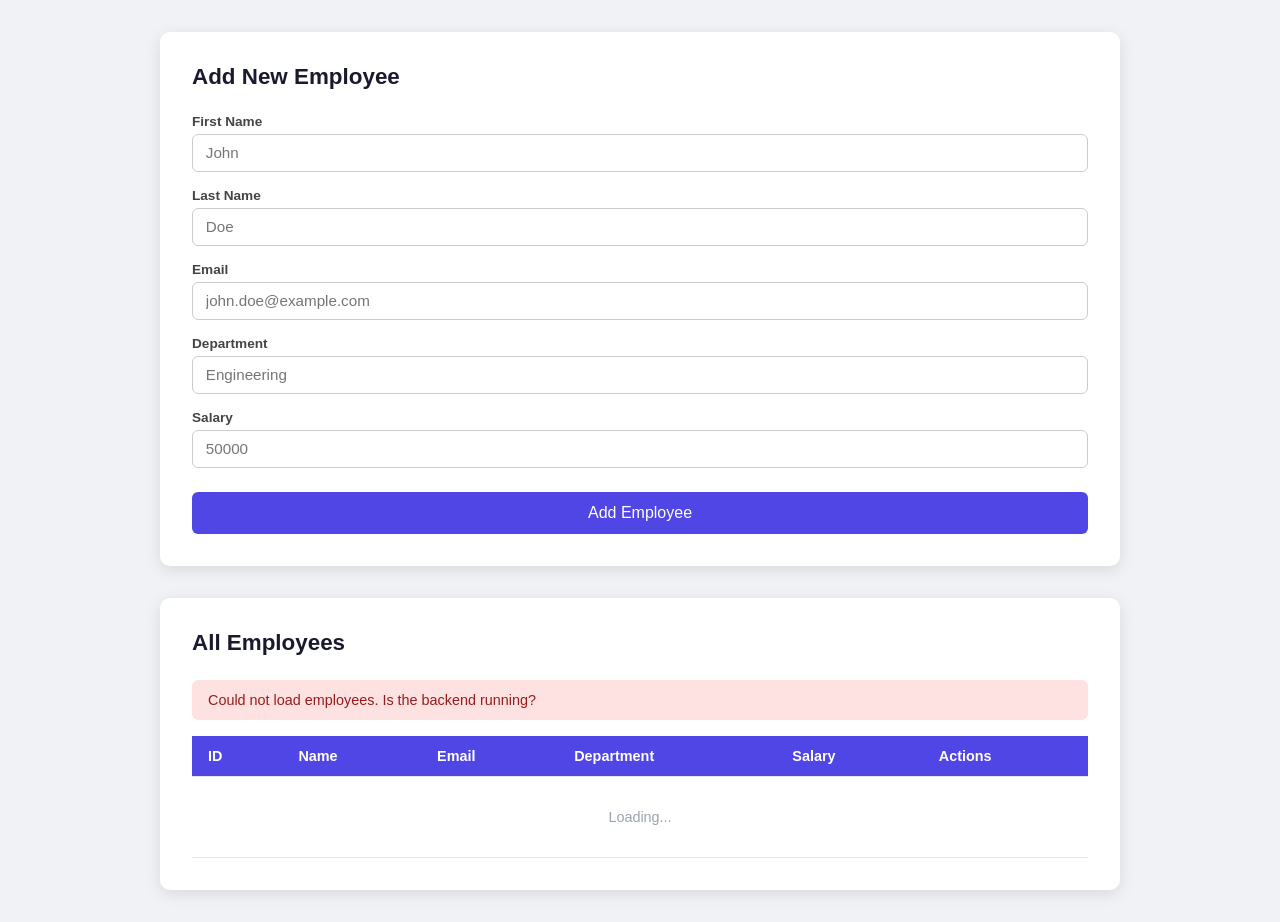
<file: src/main/resources/static/index.html>
<!DOCTYPE html>
<html lang="en">
<head>
  <meta charset="UTF-8" />
  <meta name="viewport" content="width=device-width, initial-scale=1.0"/>
  <title>Employee Management</title>
  <link rel="stylesheet" href="styles.css" />
</head>
<body>

  <div class="container">

    <!-- Add / Edit Employee Form -->
    <div class="card">
      <h2 id="formTitle">Add New Employee</h2>
      <div id="alert" class="alert"></div>
      <form id="employeeForm" novalidate>
        <div class="form-group">
          <label for="firstName">First Name</label>
          <input type="text" id="firstName" placeholder="John" />
          <div class="field-error" id="err-firstName"></div>
        </div>
        <div class="form-group">
          <label for="lastName">Last Name</label>
          <input type="text" id="lastName" placeholder="Doe" />
          <div class="field-error" id="err-lastName"></div>
        </div>
        <div class="form-group">
          <label for="email">Email</label>
          <input type="email" id="email" placeholder="john.doe@example.com" />
          <div class="field-error" id="err-email"></div>
        </div>
        <div class="form-group">
          <label for="department">Department</label>
          <input type="text" id="department" placeholder="Engineering" />
          <div class="field-error" id="err-department"></div>
        </div>
        <div class="form-group">
          <label for="salary">Salary</label>
          <input type="number" id="salary" placeholder="50000" min="1" />
          <div class="field-error" id="err-salary"></div>
        </div>
        <button type="submit" id="submitBtn">Add Employee</button>
        <button type="button" id="cancelBtn" style="display:none">Cancel</button>
      </form>
    </div>

    <!-- Employee Table -->
    <div class="card table-card">
      <h2>All Employees</h2>
      <div id="tableAlert" class="alert"></div>
      <div class="table-wrapper">
        <table id="employeeTable">
          <thead>
            <tr>
              <th>ID</th>
              <th>Name</th>
              <th>Email</th>
              <th>Department</th>
              <th>Salary</th>
              <th>Actions</th>
            </tr>
          </thead>
          <tbody id="tableBody">
            <tr><td colspan="6" class="empty-msg">Loading...</td></tr>
          </tbody>
        </table>
      </div>
    </div>

  </div>

  <script src="app.js"></script>
</body>
</html>
</file>
<file: src/main/resources/static/styles.css>
* { box-sizing: border-box; margin: 0; padding: 0; }

body {
  font-family: 'Segoe UI', sans-serif;
  background: #f0f2f5;
  min-height: 100vh;
  padding: 2rem 1rem;
}

.container {
  max-width: 960px;
  margin: 0 auto;
  display: flex;
  flex-direction: column;
  gap: 2rem;
}

.card {
  background: #fff;
  padding: 2rem;
  border-radius: 10px;
  box-shadow: 0 4px 16px rgba(0,0,0,0.1);
}

h2 {
  margin-bottom: 1.5rem;
  color: #1a1a2e;
  font-size: 1.4rem;
}

/* ── Form ── */
.form-group { margin-bottom: 1rem; }

label {
  display: block;
  font-size: 0.85rem;
  font-weight: 600;
  color: #444;
  margin-bottom: 0.3rem;
}

input {
  width: 100%;
  padding: 0.6rem 0.8rem;
  border: 1px solid #ccc;
  border-radius: 6px;
  font-size: 0.95rem;
  transition: border 0.2s;
}

input:focus { outline: none; border-color: #4f46e5; }
input.error-input { border-color: #e53e3e; }

.field-error {
  color: #e53e3e;
  font-size: 0.78rem;
  margin-top: 0.25rem;
}

button {
  padding: 0.6rem 1.2rem;
  border: none;
  border-radius: 6px;
  font-size: 0.9rem;
  cursor: pointer;
  transition: background 0.2s;
}

#submitBtn {
  width: 100%;
  padding: 0.75rem;
  background: #4f46e5;
  color: #fff;
  font-size: 1rem;
  margin-top: 0.5rem;
}

#submitBtn:hover { background: #4338ca; }
#submitBtn:disabled { background: #a5b4fc; cursor: not-allowed; }

#cancelBtn {
  width: 100%;
  padding: 0.75rem;
  background: #6b7280;
  color: #fff;
  font-size: 1rem;
  margin-top: 0.5rem;
}
#cancelBtn:hover { background: #4b5563; }

/* ── Alert ── */
.alert {
  padding: 0.75rem 1rem;
  border-radius: 6px;
  margin-bottom: 1rem;
  font-size: 0.9rem;
  display: none;
}

.alert.success { background: #d1fae5; color: #065f46; display: block; }
.alert.error   { background: #fee2e2; color: #991b1b; display: block; }

/* ── Table ── */
.table-wrapper { overflow-x: auto; }

table {
  width: 100%;
  border-collapse: collapse;
  font-size: 0.9rem;
}

thead tr { background: #4f46e5; color: #fff; }

th, td {
  padding: 0.75rem 1rem;
  text-align: left;
  border-bottom: 1px solid #e5e7eb;
}

tbody tr:hover { background: #f9fafb; }

.empty-msg {
  text-align: center;
  color: #9ca3af;
  padding: 2rem;
}

/* ── Action Buttons ── */
.btn-edit {
  background: #f59e0b;
  color: #fff;
  margin-right: 0.4rem;
}

.btn-edit:hover { background: #d97706; }

.btn-delete {
  background: #ef4444;
  color: #fff;
}

.btn-delete:hover { background: #dc2626; }
</file>
